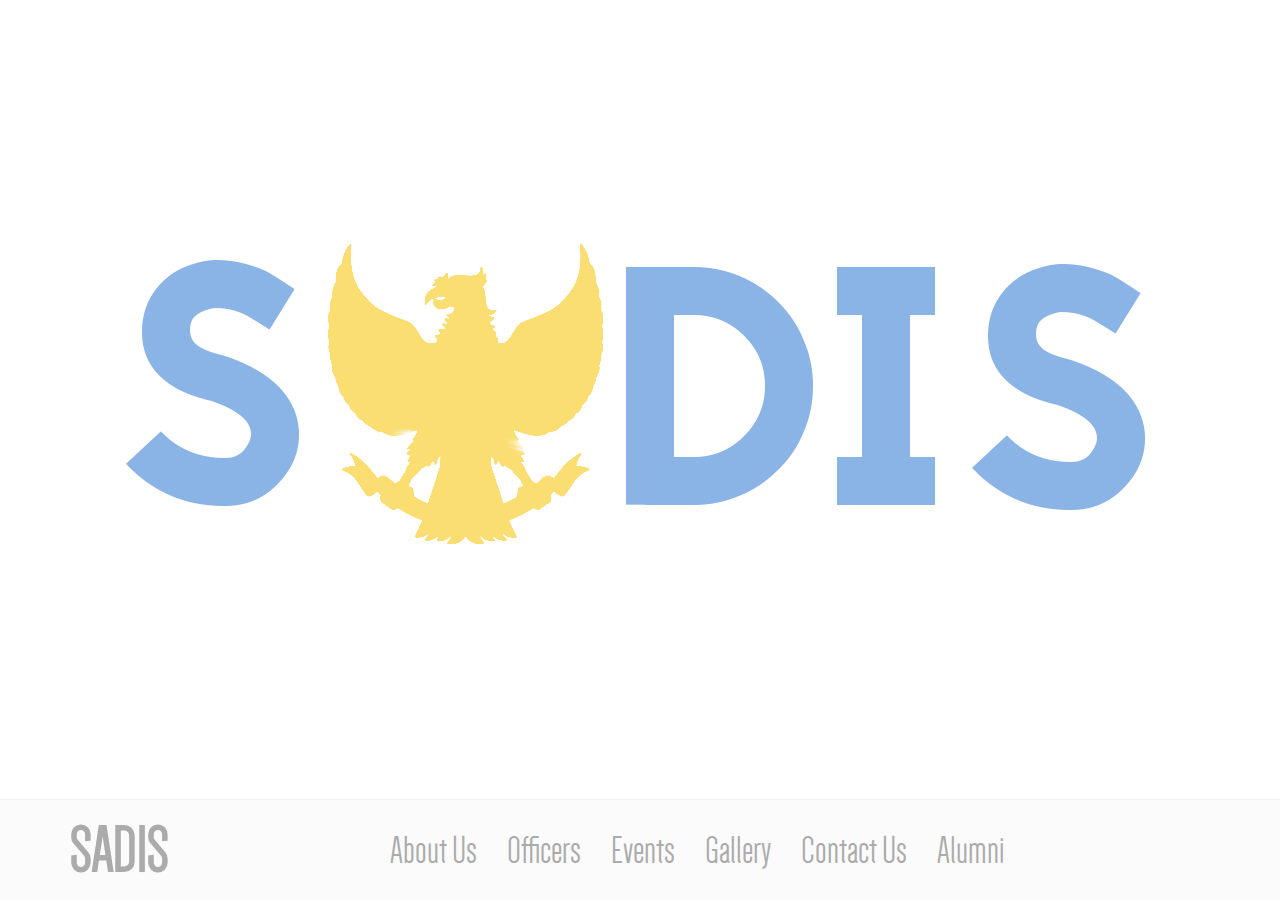
<file: index.html>
<!DOCTYPE html>

<html>

<head>
    <meta charset="utf-8">
    <meta name="description" content="San Diego Indonesian Student Association">
    <meta name="author" content="Louis Lesmana">
    <meta name="viewport" content="width=device-width, initial-scale=1">


    <title>SADIS - San Diego Indonesian Student Association</title>

    <link rel="stylesheet" href="css/bootstrap.min.css">
    <link rel="stylesheet" href="css/styles.css">

    <script src="https://ajax.googleapis.com/ajax/libs/jquery/1.11.1/jquery.min.js"></script>
    <script src="js/bootstrap.min.js"></script>


    <!-- Custom styles for Carousel -->
    <!--    <link rel="stylesheet" href="css/demo.css" type="text/css" media="screen" /> -->
    <link rel="stylesheet" href="css/flexslider.css" type="text/css" media="screen" />


    <!-- Modernizr for Carousel -->
    <script src="js/modernizr.js"></script>



</head>

<body class="fadein">

<div class='container' id="maincontent">

    <img id='sadis' class='img-responsive' src='img/sadis.png' alt='sadis' />
    <!-- Carousel begins
    <div class="slider_images" role="main">
        <section class="slider">
            <div class="flexslider">
                <ul class="slides">
                    <li>
                        <img  class="fullscreen-image" src="img/sadis.png" alt=""/>
                    </li>
                    <li>
                        <img class="fullscreen-image"  src="img/bckg.jpg" alt=""/>
                    </li>
                    <li>
                        <img class="fullscreen-image"  src="img/sadis.png" alt="">
                    </li>
                </ul>
            </div>
        </section>
    </div>

    <script defer src="js/jquery.flexslider.js"></script>

    <script type="text/javascript">
        $(function(){
            SyntaxHighlighter.all();
        });
        $(window).load(function(){
            $('.flexslider').flexslider({
                animation: "slide",
                start: function(slider){
                    $('body').removeClass('loading');
                }
            });
        });
    </script>

    <script src="js/jquery.easing.js"></script>
    <script src="js/jquery.mousewheel.js"></script>
    <script defer src="js/demo.js"></script>  -->

</div>

<footer>

    <!-- Fixed navbar -->
    <div class="navbar navbar-default navbar-fixed-bottom" role="navigation">
        <div class="container">
            <div class="navbar-header">
                <button type="button" class="navbar-toggle collapsed" data-toggle="collapse" data-target=".navbar-collapse">
                    <span class="sr-only">Toggle navigation</span>
                    <span class="icon-bar"></span>
                    <span class="icon-bar"></span>
                    <span class="icon-bar"></span>
                </button>
                <a class="navbar-brand" href="index.html" id='home'>SADIS</a>
            </div>
            <div class="navbar-collapse collapse">
                <ul class="nav navbar-nav ">
                    <li><a href="about.html" id='about'>About Us</a></li>
                    <li><a href="officer.html" id='officer'>Officers</a></li>
                    <li><a href="events.html" id='events'>Events</a></li>
                    <li><a href="gallery.html" id='gallery'>Gallery</a></li>
                    <li><a href="contact.html" id='contact'>Contact Us</a></li>
                    <li><a href="alumni.html" id='alummni'>Alumni</a></li>
                </ul>
                <!--
                <ul class="nav navbar-nav navbar-right">
                  <li><a href="../navbar/">Default</a></li>
                  <li><a href="../navbar-static-top/">Static top</a></li>
                  <li class="active"><a href="./">Fixed top</a></li>
                </ul>
              </div>
              -->
            </div>
        </div>
    </div>
   
</footer>

<script type="text/javascript">$(".fadein").hide(0).delay(100).fadeIn(1000);</script>


</body>





</html>
</file>
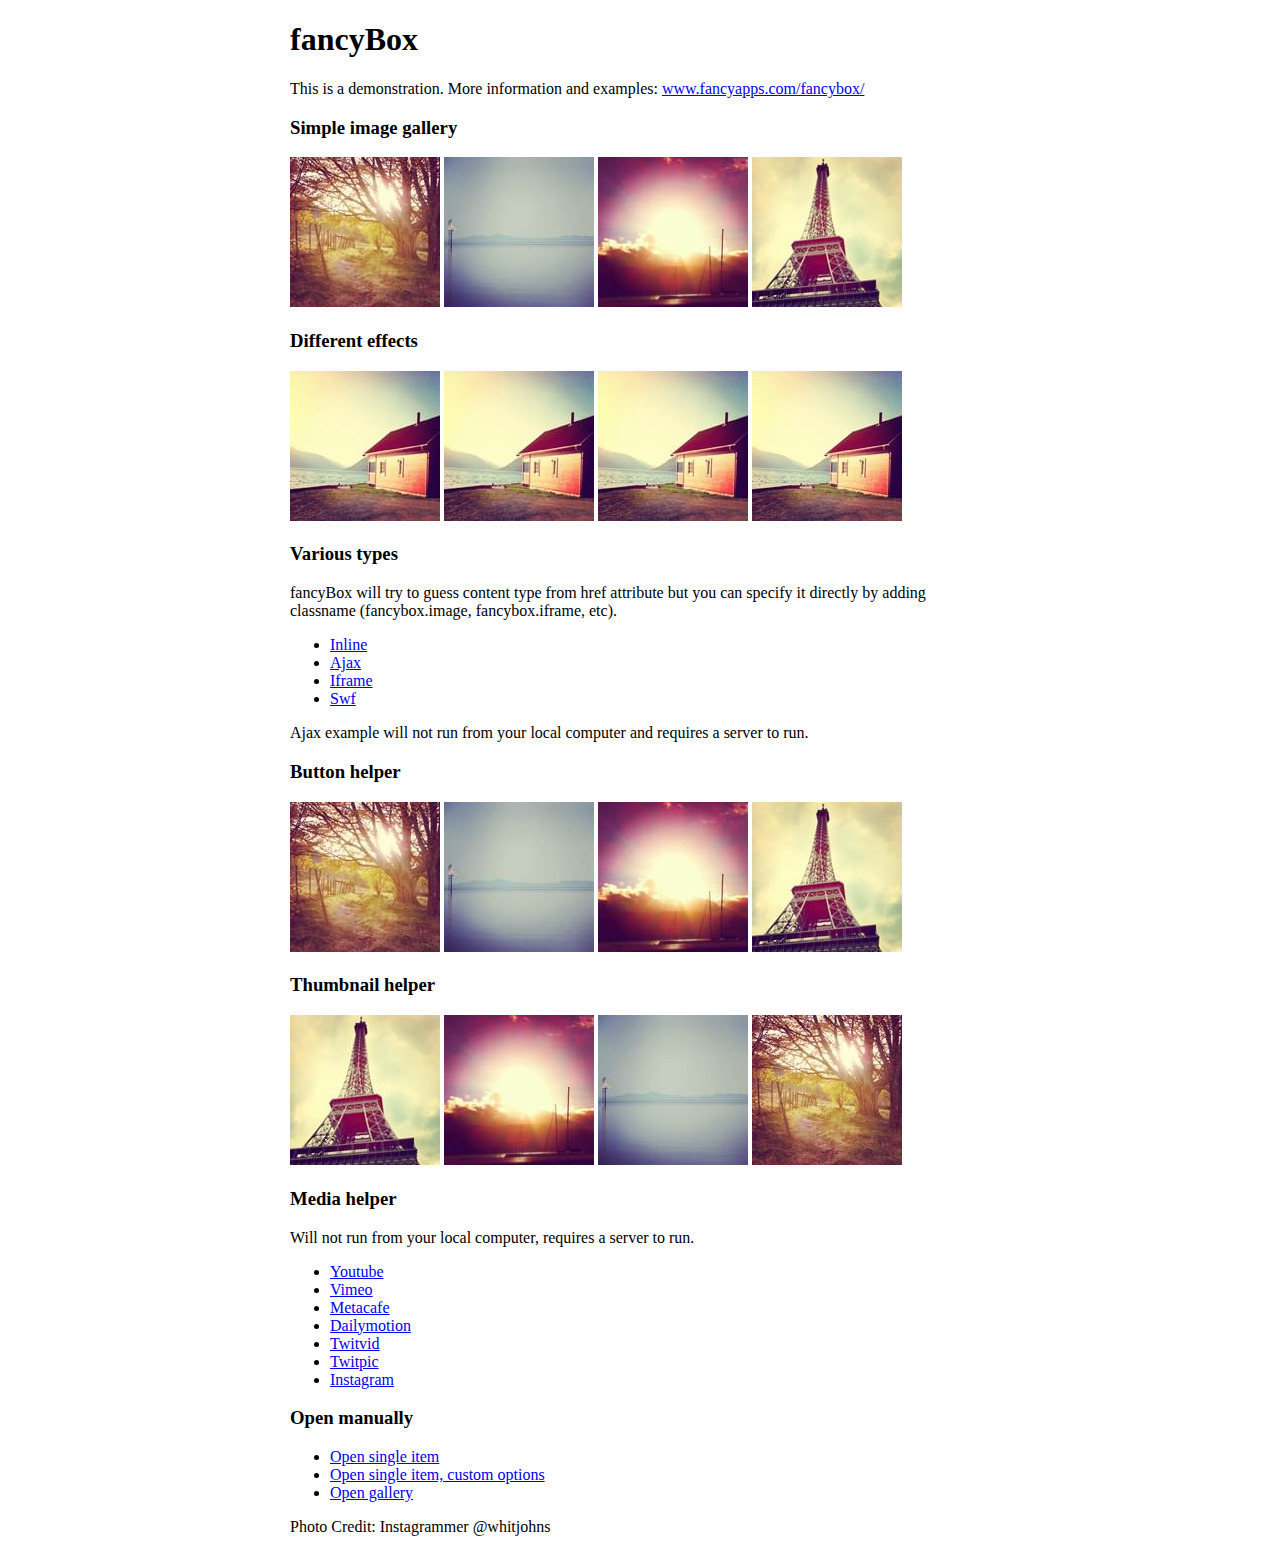
<file: fancybox/demo/index.html>
<!DOCTYPE html>
<html>
<head>
	<title>fancyBox - Fancy jQuery Lightbox Alternative | Demonstration</title>
	<meta http-equiv="Content-Type" content="text/html; charset=UTF-8" />

	<!-- Add jQuery library -->
	<script type="text/javascript" src="../lib/jquery-1.10.1.min.js"></script>

	<!-- Add mousewheel plugin (this is optional) -->
	<script type="text/javascript" src="../lib/jquery.mousewheel-3.0.6.pack.js"></script>

	<!-- Add fancyBox main JS and CSS files -->
	<script type="text/javascript" src="../source/jquery.fancybox.js?v=2.1.5"></script>
	<link rel="stylesheet" type="text/css" href="../source/jquery.fancybox.css?v=2.1.5" media="screen" />

	<!-- Add Button helper (this is optional) -->
	<link rel="stylesheet" type="text/css" href="../source/helpers/jquery.fancybox-buttons.css?v=1.0.5" />
	<script type="text/javascript" src="../source/helpers/jquery.fancybox-buttons.js?v=1.0.5"></script>

	<!-- Add Thumbnail helper (this is optional) -->
	<link rel="stylesheet" type="text/css" href="../source/helpers/jquery.fancybox-thumbs.css?v=1.0.7" />
	<script type="text/javascript" src="../source/helpers/jquery.fancybox-thumbs.js?v=1.0.7"></script>

	<!-- Add Media helper (this is optional) -->
	<script type="text/javascript" src="../source/helpers/jquery.fancybox-media.js?v=1.0.6"></script>

	<script type="text/javascript">
		$(document).ready(function() {
			/*
			 *  Simple image gallery. Uses default settings
			 */

			$('.fancybox').fancybox();

			/*
			 *  Different effects
			 */

			// Change title type, overlay closing speed
			$(".fancybox-effects-a").fancybox({
				helpers: {
					title : {
						type : 'outside'
					},
					overlay : {
						speedOut : 0
					}
				}
			});

			// Disable opening and closing animations, change title type
			$(".fancybox-effects-b").fancybox({
				openEffect  : 'none',
				closeEffect	: 'none',

				helpers : {
					title : {
						type : 'over'
					}
				}
			});

			// Set custom style, close if clicked, change title type and overlay color
			$(".fancybox-effects-c").fancybox({
				wrapCSS    : 'fancybox-custom',
				closeClick : true,

				openEffect : 'none',

				helpers : {
					title : {
						type : 'inside'
					},
					overlay : {
						css : {
							'background' : 'rgba(238,238,238,0.85)'
						}
					}
				}
			});

			// Remove padding, set opening and closing animations, close if clicked and disable overlay
			$(".fancybox-effects-d").fancybox({
				padding: 0,

				openEffect : 'elastic',
				openSpeed  : 150,

				closeEffect : 'elastic',
				closeSpeed  : 150,

				closeClick : true,

				helpers : {
					overlay : null
				}
			});

			/*
			 *  Button helper. Disable animations, hide close button, change title type and content
			 */

			$('.fancybox-buttons').fancybox({
				openEffect  : 'none',
				closeEffect : 'none',

				prevEffect : 'none',
				nextEffect : 'none',

				closeBtn  : false,

				helpers : {
					title : {
						type : 'inside'
					},
					buttons	: {}
				},

				afterLoad : function() {
					this.title = 'Image ' + (this.index + 1) + ' of ' + this.group.length + (this.title ? ' - ' + this.title : '');
				}
			});


			/*
			 *  Thumbnail helper. Disable animations, hide close button, arrows and slide to next gallery item if clicked
			 */

			$('.fancybox-thumbs').fancybox({
				prevEffect : 'none',
				nextEffect : 'none',

				closeBtn  : false,
				arrows    : false,
				nextClick : true,

				helpers : {
					thumbs : {
						width  : 50,
						height : 50
					}
				}
			});

			/*
			 *  Media helper. Group items, disable animations, hide arrows, enable media and button helpers.
			*/
			$('.fancybox-media')
				.attr('rel', 'media-gallery')
				.fancybox({
					openEffect : 'none',
					closeEffect : 'none',
					prevEffect : 'none',
					nextEffect : 'none',

					arrows : false,
					helpers : {
						media : {},
						buttons : {}
					}
				});

			/*
			 *  Open manually
			 */

			$("#fancybox-manual-a").click(function() {
				$.fancybox.open('1_b.jpg');
			});

			$("#fancybox-manual-b").click(function() {
				$.fancybox.open({
					href : 'iframe.html',
					type : 'iframe',
					padding : 5
				});
			});

			$("#fancybox-manual-c").click(function() {
				$.fancybox.open([
					{
						href : '1_b.jpg',
						title : 'My title'
					}, {
						href : '2_b.jpg',
						title : '2nd title'
					}, {
						href : '3_b.jpg'
					}
				], {
					helpers : {
						thumbs : {
							width: 75,
							height: 50
						}
					}
				});
			});


		});
	</script>
	<style type="text/css">
		.fancybox-custom .fancybox-skin {
			box-shadow: 0 0 50px #222;
		}

		body {
			max-width: 700px;
			margin: 0 auto;
		}
	</style>
</head>
<body>
	<h1>fancyBox</h1>

	<p>This is a demonstration. More information and examples: <a href="http://fancyapps.com/fancybox/">www.fancyapps.com/fancybox/</a></p>

	<h3>Simple image gallery</h3>
	<p>
		<a class="fancybox" href="1_b.jpg" data-fancybox-group="gallery" title="Lorem ipsum dolor sit amet"><img src="1_s.jpg" alt="" /></a>

		<a class="fancybox" href="2_b.jpg" data-fancybox-group="gallery" title="Etiam quis mi eu elit temp"><img src="2_s.jpg" alt="" /></a>

		<a class="fancybox" href="3_b.jpg" data-fancybox-group="gallery" title="Cras neque mi, semper leon"><img src="3_s.jpg" alt="" /></a>

		<a class="fancybox" href="4_b.jpg" data-fancybox-group="gallery" title="Sed vel sapien vel sem uno"><img src="4_s.jpg" alt="" /></a>
	</p>

	<h3>Different effects</h3>
	<p>
		<a class="fancybox-effects-a" href="5_b.jpg" title="Lorem ipsum dolor sit amet, consectetur adipiscing elit"><img src="5_s.jpg" alt="" /></a>

		<a class="fancybox-effects-b" href="5_b.jpg" title="Lorem ipsum dolor sit amet, consectetur adipiscing elit"><img src="5_s.jpg" alt="" /></a>

		<a class="fancybox-effects-c" href="5_b.jpg" title="Lorem ipsum dolor sit amet, consectetur adipiscing elit"><img src="5_s.jpg" alt="" /></a>

		<a class="fancybox-effects-d" href="5_b.jpg" title="Lorem ipsum dolor sit amet, consectetur adipiscing elit"><img src="5_s.jpg" alt="" /></a>
	</p>

	<h3>Various types</h3>
	<p>
		fancyBox will try to guess content type from href attribute but you can specify it directly by adding classname (fancybox.image, fancybox.iframe, etc).
	</p>
	<ul>
		<li><a class="fancybox" href="#inline1" title="Lorem ipsum dolor sit amet">Inline</a></li>
		<li><a class="fancybox fancybox.ajax" href="ajax.txt">Ajax</a></li>
		<li><a class="fancybox fancybox.iframe" href="iframe.html">Iframe</a></li>
		<li><a class="fancybox" href="http://www.adobe.com/jp/events/cs3_web_edition_tour/swfs/perform.swf">Swf</a></li>
	</ul>

	<div id="inline1" style="width:400px;display: none;">
		<h3>Etiam quis mi eu elit</h3>
		<p>
			Lorem ipsum dolor sit amet, consectetur adipiscing elit. Etiam quis mi eu elit tempor facilisis id et neque. Nulla sit amet sem sapien. Vestibulum imperdiet porta ante ac ornare. Nulla et lorem eu nibh adipiscing ultricies nec at lacus. Cras laoreet ultricies sem, at blandit mi eleifend aliquam. Nunc enim ipsum, vehicula non pretium varius, cursus ac tortor. Vivamus fringilla congue laoreet. Quisque ultrices sodales orci, quis rhoncus justo auctor in. Phasellus dui eros, bibendum eu feugiat ornare, faucibus eu mi. Nunc aliquet tempus sem, id aliquam diam varius ac. Maecenas nisl nunc, molestie vitae eleifend vel, iaculis sed magna. Aenean tempus lacus vitae orci posuere porttitor eget non felis. Donec lectus elit, aliquam nec eleifend sit amet, vestibulum sed nunc.
		</p>
	</div>

	<p>
		Ajax example will not run from your local computer and requires a server to run.
	</p>

	<h3>Button helper</h3>
	<p>
		<a class="fancybox-buttons" data-fancybox-group="button" href="1_b.jpg"><img src="1_s.jpg" alt="" /></a>

		<a class="fancybox-buttons" data-fancybox-group="button" href="2_b.jpg"><img src="2_s.jpg" alt="" /></a>

		<a class="fancybox-buttons" data-fancybox-group="button" href="3_b.jpg"><img src="3_s.jpg" alt="" /></a>

		<a class="fancybox-buttons" data-fancybox-group="button" href="4_b.jpg"><img src="4_s.jpg" alt="" /></a>
	</p>

	<h3>Thumbnail helper</h3>
	<p>
		<a class="fancybox-thumbs" data-fancybox-group="thumb" href="4_b.jpg"><img src="4_s.jpg" alt="" /></a>

		<a class="fancybox-thumbs" data-fancybox-group="thumb" href="3_b.jpg"><img src="3_s.jpg" alt="" /></a>

		<a class="fancybox-thumbs" data-fancybox-group="thumb" href="2_b.jpg"><img src="2_s.jpg" alt="" /></a>

		<a class="fancybox-thumbs" data-fancybox-group="thumb" href="1_b.jpg"><img src="1_s.jpg" alt="" /></a>
	</p>

	<h3>Media helper</h3>
	<p>
		Will not run from your local computer, requires a server to run.
	</p>

	<ul>
		<li><a class="fancybox-media" href="http://www.youtube.com/watch?v=opj24KnzrWo">Youtube</a></li>
		<li><a class="fancybox-media" href="http://vimeo.com/47480346">Vimeo</a></li>
		<li><a class="fancybox-media" href="http://www.metacafe.com/watch/7635964/">Metacafe</a></li>
		<li><a class="fancybox-media" href="http://www.dailymotion.com/video/xoeylt_electric-guest-this-head-i-hold_music">Dailymotion</a></li>
		<li><a class="fancybox-media" href="http://twitvid.com/QY7MD">Twitvid</a></li>
		<li><a class="fancybox-media" href="http://twitpic.com/7p93st">Twitpic</a></li>
		<li><a class="fancybox-media" href="http://instagr.am/p/IejkuUGxQn">Instagram</a></li>
	</ul>

	<h3>Open manually</h3>
	<ul>
		<li><a id="fancybox-manual-a" href="javascript:;">Open single item</a></li>
		<li><a id="fancybox-manual-b" href="javascript:;">Open single item, custom options</a></li>
		<li><a id="fancybox-manual-c" href="javascript:;">Open gallery</a></li>
	</ul>

	<p>
		Photo Credit: Instagrammer @whitjohns
	</p>
</body>
</html>
</file>
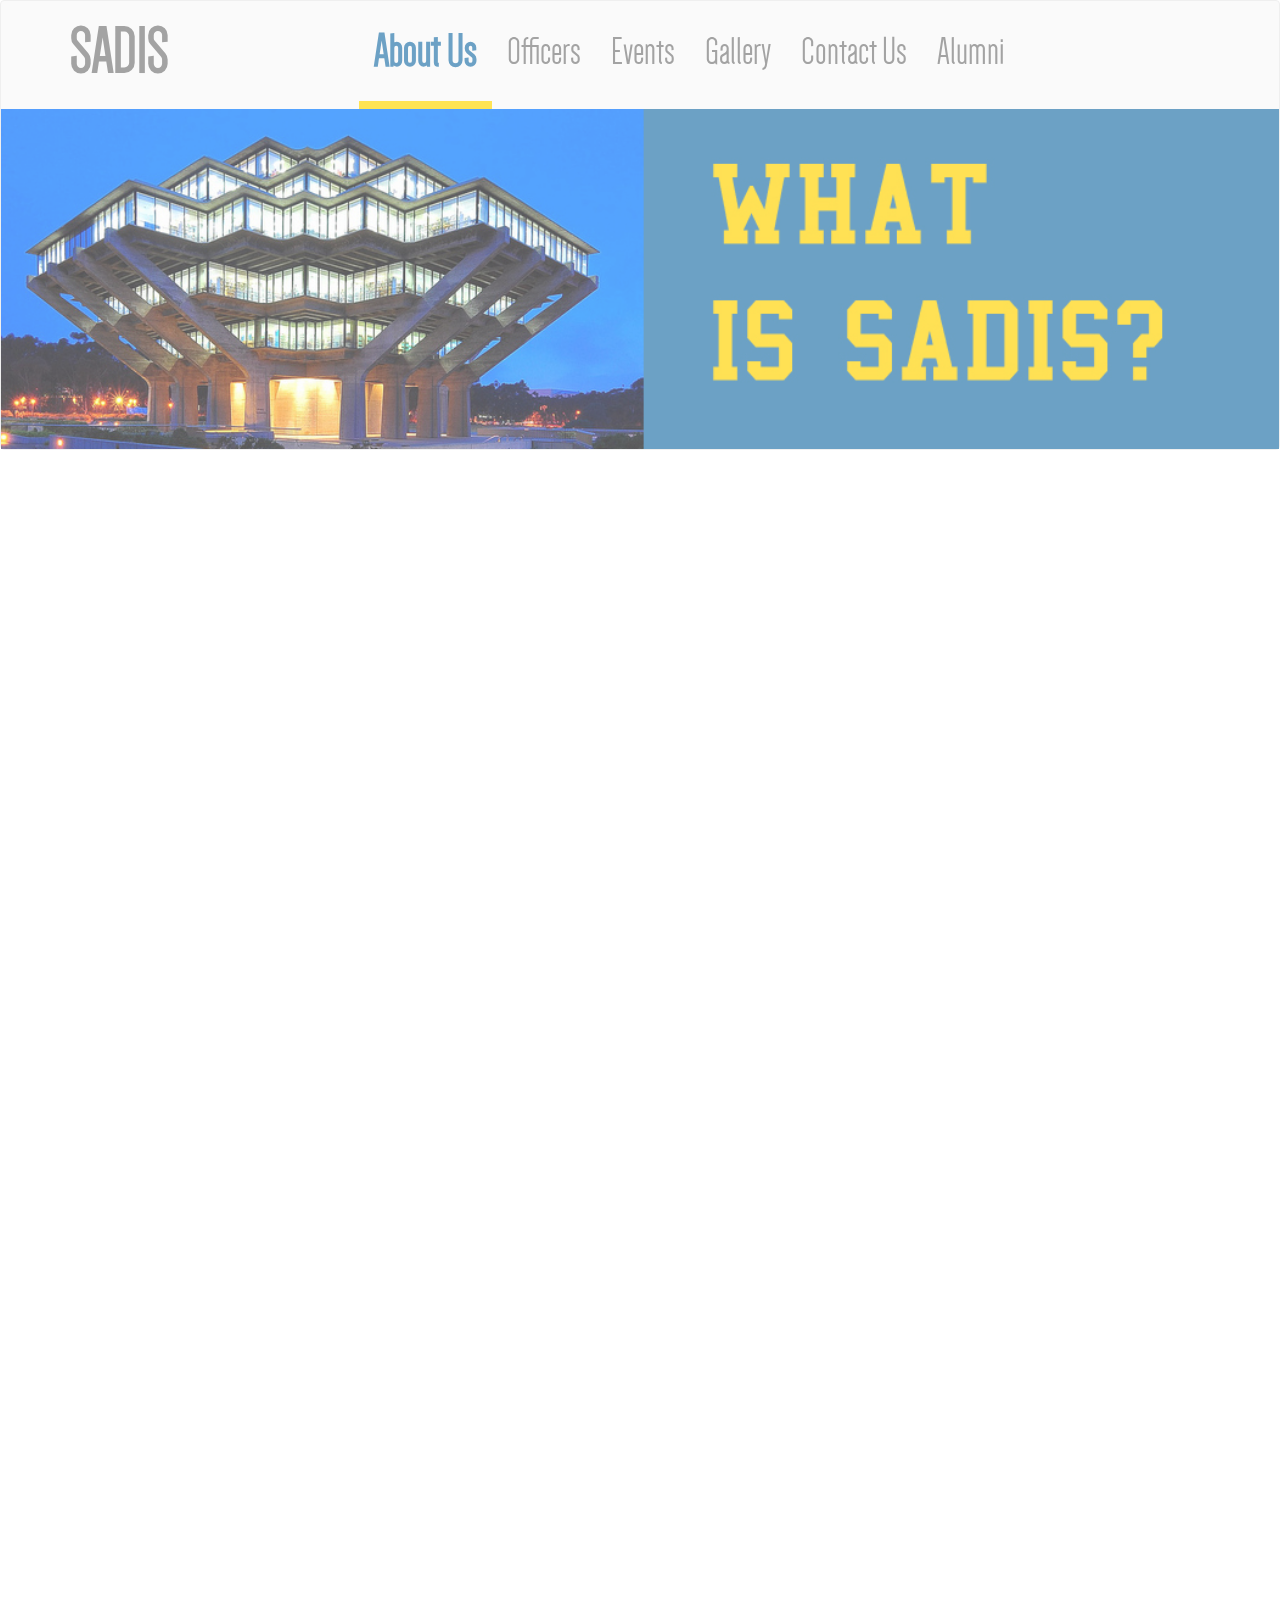
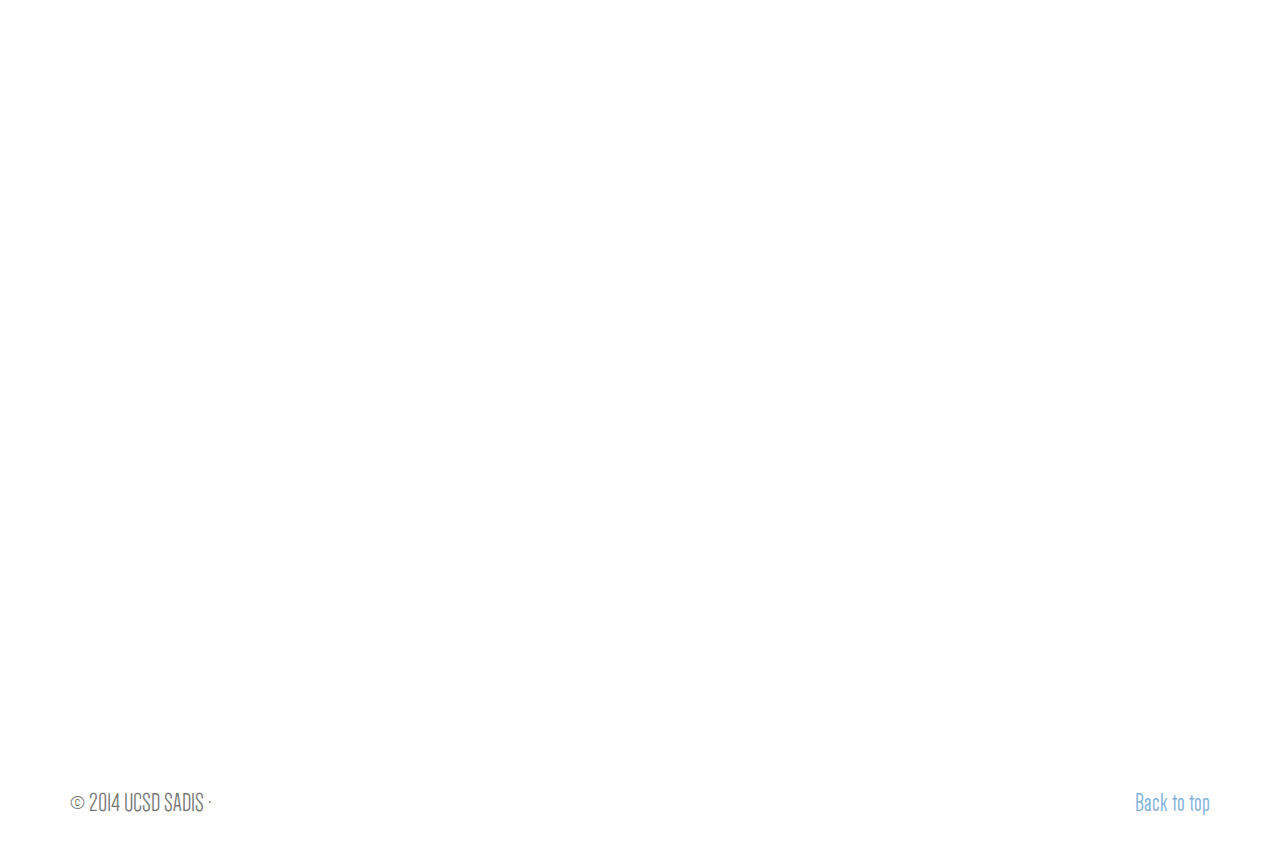
<file: about.html>
<!DOCTYPE html>

<html>

<head>
    <meta charset="utf-8">
    <meta name="description" content="San Diego Indonesian Student Association">
    <meta name="author" content="Louis Lesmana">
    <meta name="viewport" content="width=device-width, initial-scale=1">


    <title>About Us</title>

    <link rel="stylesheet" href="css/bootstrap.min.css">
    <link rel="stylesheet" href="css/styles.css">

    <script src="https://ajax.googleapis.com/ajax/libs/jquery/1.11.1/jquery.min.js"></script>
    <script src="js/bootstrap.min.js"></script>
    <script src= "js/scrollfade.js"></script>


</head>

<body class="fadein">
<!-- Fixed navbar -->
<div class="navbar navbar-default navbar-fixed" role="navigation">
    <div class="container">
        <div class="navbar-header">
            <button type="button" class="navbar-toggle collapsed" data-toggle="collapse" data-target=".navbar-collapse">
                <span class="sr-only">Toggle navigation</span>
                <span class="icon-bar"></span>
                <span class="icon-bar"></span>
                <span class="icon-bar"></span>
            </button>
            <a class="navbar-brand" href="index.html" id='home'>SADIS</a>
        </div>
        <div class="navbar-collapse collapse">
            <ul class="nav navbar-nav">
                <li><a class="activeLink" href="about.html" id='about'>About Us</a></li>
                <li><a href="officer.html" id='officer'>Officers</a></li>
                <li><a href="events.html" id='events'>Events</a></li>
                <li><a href="gallery.html" id='gallery'>Gallery</a></li>
                <li><a href="contact.html" id='contact'>Contact Us</a></li>
                <li><a href="alumni.html" id='alummni'>Alumni</a></li>
            </ul>
            <!--
            <ul class="nav navbar-nav navbar-right">
              <li><a href="../navbar/">Default</a></li>
              <li><a href="../navbar-static-top/">Static top</a></li>
              <li class="active"><a href="./">Fixed top</a></li>
            </ul>
          </div>
          -->
        </div>
    </div>
    <figure id="mainimage">
        <img class='img-responsive' src='img/about.jpg'  alt=''>
    </figure>
</div>


<div class='container' id="maincontent" style="margin-top: 25px;">

    <div class="hideme">
        <div class="enlarge"><img class="img-responsive"  style='' src='img/welcoming.png' alt='' /></div>
    
    </div>

    <div class="hideme">
        <div class="enlarge"><img class="img-responsive" style=''src='img/welcoming2.png' alt='' /></div>
    </div>

    <div class="hideme">
        <div class="enlarge"><img class="img-responsive" style='' src='img/prom.png' alt='' /></div>
    </div>

</div>

<figure id="bottomimg" style="">
    <img style='' class='img-responsive hideme' src='img/group1.jpg'  alt=''>
</figure>

<footer>
    <div class="container">
        <p class="pull-right"><a href="#">Back to top</a></p>
        <p>&copy; 2014 UCSD SADIS &middot; </p>
    </div>
</footer>

<script type="text/javascript">
    $(".fadein").hide(0).delay(100).fadeIn(1000);
</script>

</body>

</html>
</file>
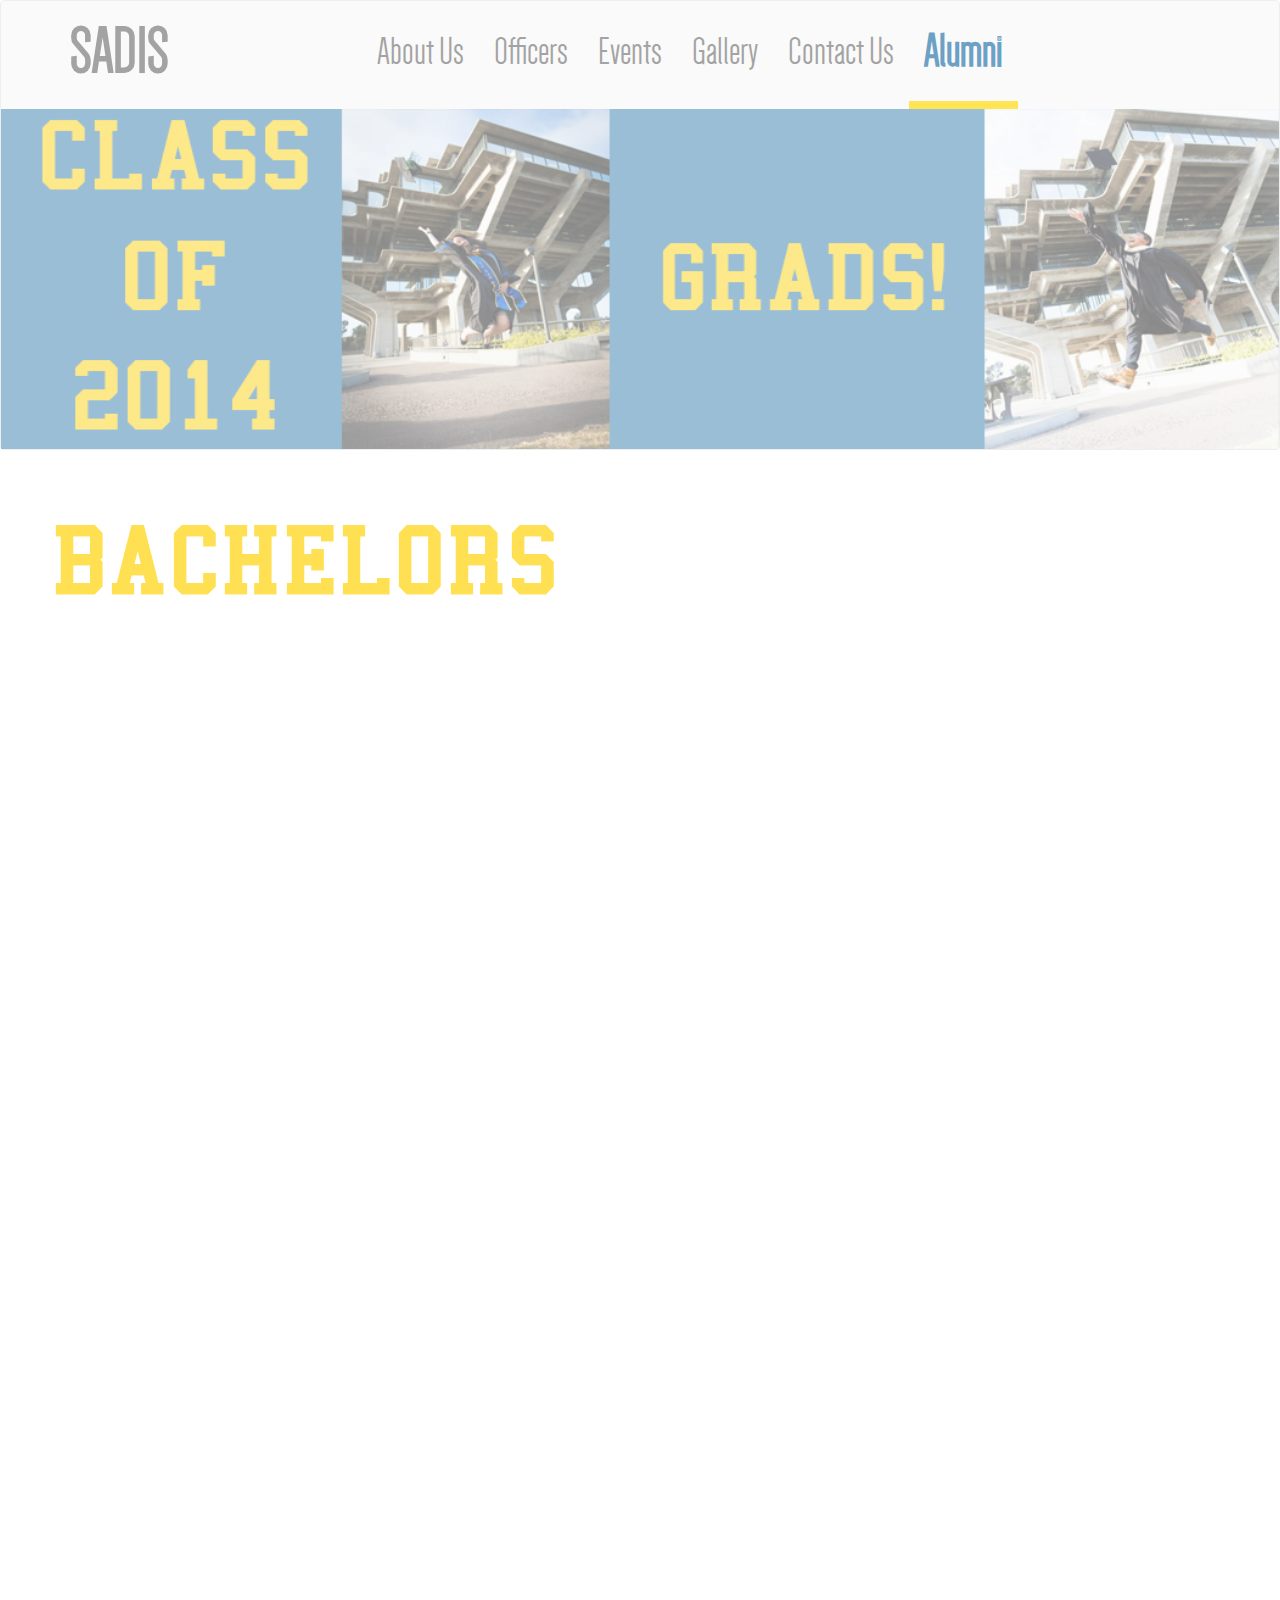
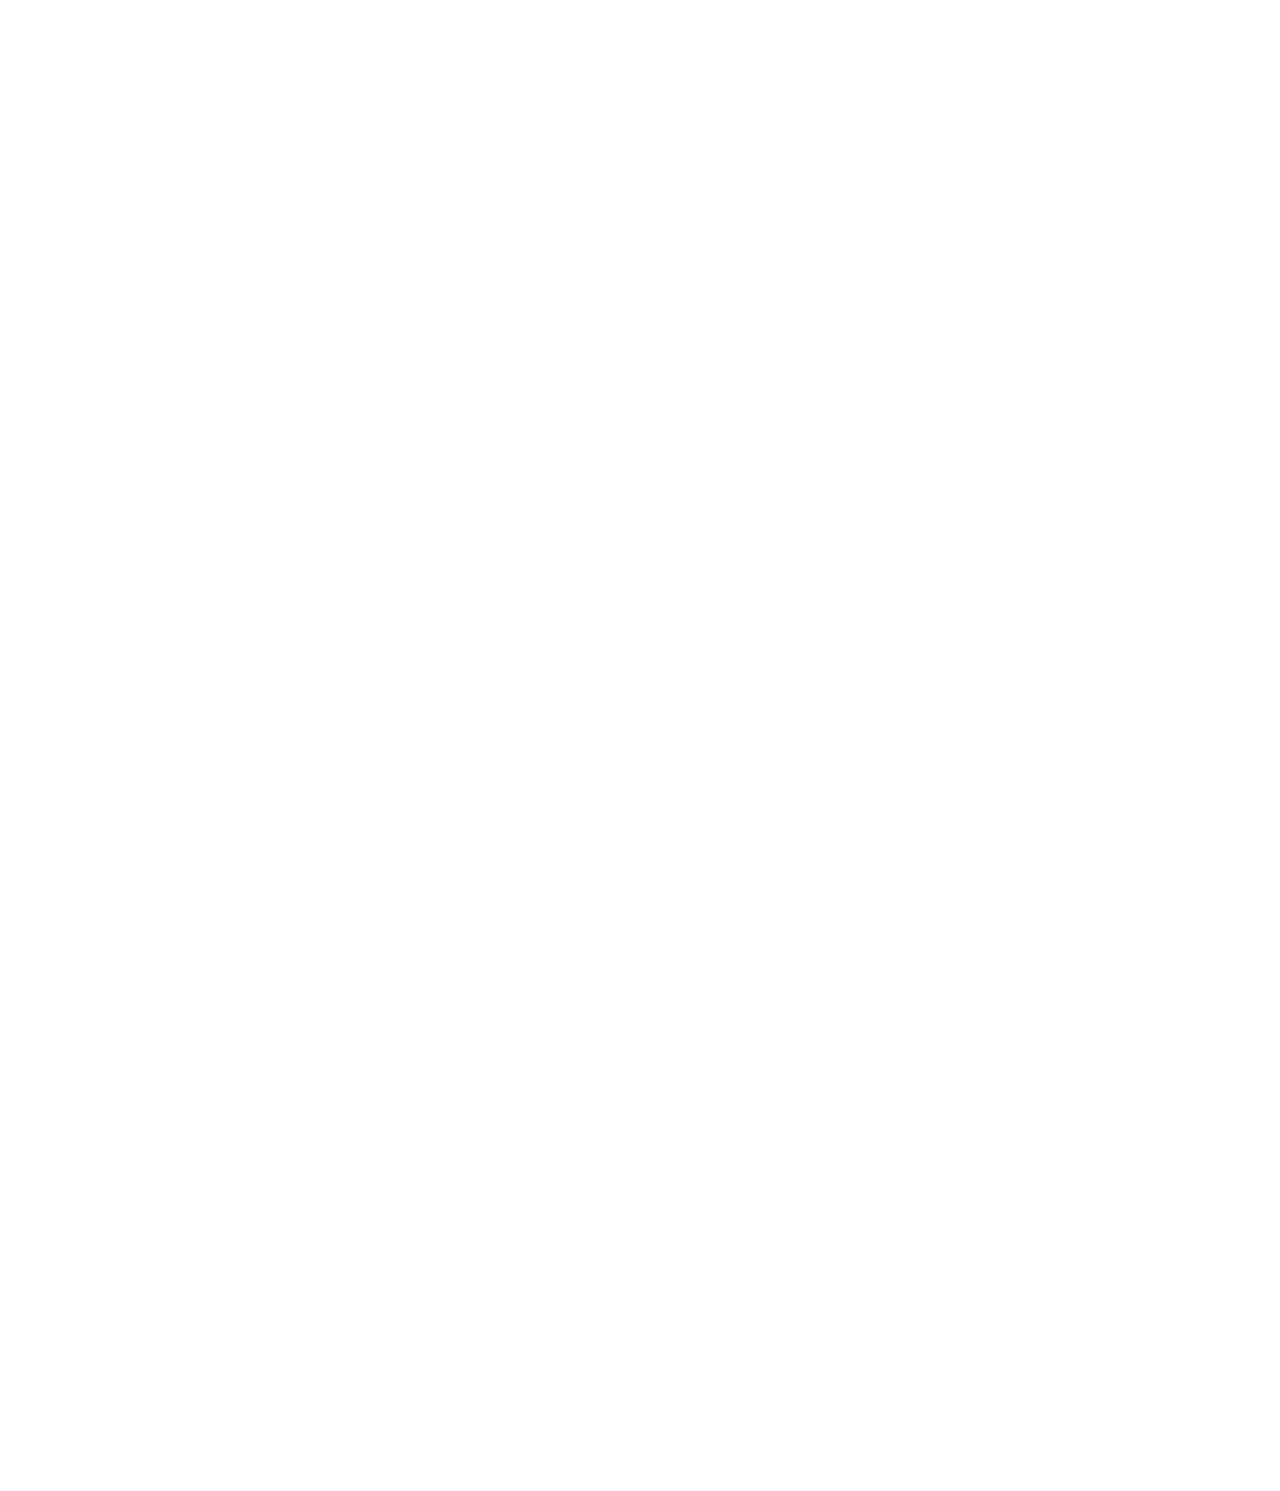
<file: alumni.html>
<!DOCTYPE html>

<html>

<head>
    <meta charset="utf-8">
    <meta name="description" content="San Diego Indonesian Student Association">
    <meta name="author" content="Louis Lesmana">
    <meta name="viewport" content="width=device-width, initial-scale=1">


    <title>Alumni</title>

    <link rel="stylesheet" href="css/bootstrap.min.css">
    <link rel="stylesheet" href="css/styles.css">

    <script src="https://ajax.googleapis.com/ajax/libs/jquery/1.11.1/jquery.min.js"></script>
    <script src="js/bootstrap.min.js"></script>
    <script src= "js/scrollfade.js"></script>



</head>

<body>
<!-- Fixed navbar -->
<div class="navbar navbar-default navbar-fixed fadein" role="navigation">
    <div class="container">
        <div class="navbar-header">
            <button type="button" class="navbar-toggle collapsed" data-toggle="collapse" data-target=".navbar-collapse">
                <span class="sr-only">Toggle navigation</span>
                <span class="icon-bar"></span>
                <span class="icon-bar"></span>
                <span class="icon-bar"></span>
            </button>
            <a class="navbar-brand" href="index.html" id='home'>SADIS</a>
        </div>
        <div class="navbar-collapse collapse">
            <ul class="nav navbar-nav ">
                <li><a href="about.html" id='about'>About Us</a></li>
                <li><a href="officer.html" id='officer'>Officers</a></li>
                <li><a href="events.html" id='events'>Events</a></li>
                <li><a href="gallery.html" id='gallery'>Gallery</a></li>
                <li><a href="contact.html" id='contact'>Contact Us</a></li>
                <li><a class="activeLink" href="alumni.html" id='alummni'>Alumni</a></li>
            </ul>
            <!--
            <ul class="nav navbar-nav navbar-right">
              <li><a href="../navbar/">Default</a></li>
              <li><a href="../navbar-static-top/">Static top</a></li>
              <li class="active"><a href="./">Fixed top</a></li>
            </ul>
          </div>
          -->
        </div>
    </div>
    <figure id="mainimage" class="fadein">
        <img class='img-responsive' src='img/classOf2014/grad2014.jpg'  alt=''>
    </figure>
</div>

<div class='container' id="maincontent" style="margin-top: 25px;">


    <figure class="row fadein" style="margin-bottom: 50px; margin-top: 50px;">
         <img class='img-responsive pull-left' src='img/bachelor.png'  alt=''>
    </figure>

    <div class="row hideme">
        <div class="col-md-3">
            <img class="img-responsive enlarge"  src='img/classOf2014/adrienne.png' alt='' />
            <p class="text-center">Adrienne Hasan<br/>Major: Economics</p>
        </div>
        <div class="col-md-3">
            <img class="img-responsive enlarge" src='img/classOf2014/corinne.png' alt='' />
            <p class="text-center">Corinne Arifin<br/>Major: Management Science</p>
        </div>
        <div class="col-md-3">
            <img class="img-responsive enlarge"  src='img/classOf2014/enrico.png' alt='' />
            <p class="text-center">Enrico Tanuwidjaja<br/>Major: Computer Science</p>
        </div>
        <div class="col-md-3">
            <img class="img-responsive enlarge" src='img/classOf2014/edwin.png' alt='' />
            <p class="text-center">Edwin Soetanto<br/>Major: Economics</p>
        </div>
    </div>

    <div class="row hideme">
        <div class="col-md-3">
            <img class="img-responsive enlarge"  src='img/classOf2014/grace.png' alt='' />
            <p class="text-center">Grace Tjandra<br/>Major: International Relations</p>
        </div>
        <div class="col-md-3">
            <img class="img-responsive enlarge" src='img/classOf2014/jeffry.png' alt='' />
            <p class="text-center">Jeffry Wijaya<br/>Major: Economics</p>
        </div>
        <div class="col-md-3">
            <img class="img-responsive enlarge"  src='img/classOf2014/koswara.png' alt='' />
            <p class="text-center">Kevin Koswara<br/>Major: Electrical Engineering</p>
        </div>
        <div class="col-md-3">
            <img class="img-responsive enlarge" src='img/classOf2014/icha.png' alt='' />
            <p class="text-center">Patricia Dewi<br/>Major: Chemistry</p>
        </div>
    </div>


    <div class="row hideme">
        <div class="col-md-3">
            <img class="img-responsive enlarge"  src='img/classOf2014/ratna.png' alt='' />
            <p class="text-center">Ratnaganadi Paramita<br/>Major: Cognitive Science</p>
        </div>
        <div class="col-md-3">
            <img class="img-responsive enlarge" src='img/classOf2014/reuben.png' alt='' />
            <p class="text-center">Reuben David<br/>Major: Management Science</p>
        </div>
        <div class="col-md-3">
            <img class="img-responsive enlarge"  src='img/classOf2014/ribka.png' alt='' />
            <p class="text-center">Ribka Kartadinata<br/>Major: Chemical Engineering</p>
        </div>
        <div class="col-md-3">
            <img class="img-responsive enlarge" src='img/classOf2014/kevin.png' alt='' />
            <p class="text-center">Kevin Maxwee<br/>Major: Biochemistry</p>
        </div>
    </div>



    <figure class="row hideme" style="margin-bottom: 50px; margin-top: 50px;">
        <img class='img-responsive pull-left' src='img/masters.png'  alt=''>
    </figure>

    <figure class="row hideme">
        <div class="col-md-3">
            <img class='img-responsive enlarge' src='img/classOf2014/hafizh.png'  alt=''>
            <p class="text-center">Hafizh Adyas<br/>Major: Marine Biology</p>
        </div>
    </figure>

    <figure class="hideme">
        <img class='img-responsive' src='img/congrat_grad.jpg'  alt=''>
    </figure>


    <figure class="hideme">
        <img class='img-responsive' src='img/classOf2014/together.jpg'  alt=''>
    </figure>




</div>


<footer class="hideme">
    <div class="container">
        <p class="pull-right"><a href="#">Back to top</a></p>
        <p>&copy; 2014 UCSD SADIS &middot;</p>
    </div>
</footer>

<script type="text/javascript">$(".fadein").hide(0).delay(100).fadeIn(1000);</script>


</body>





</html>
</file>
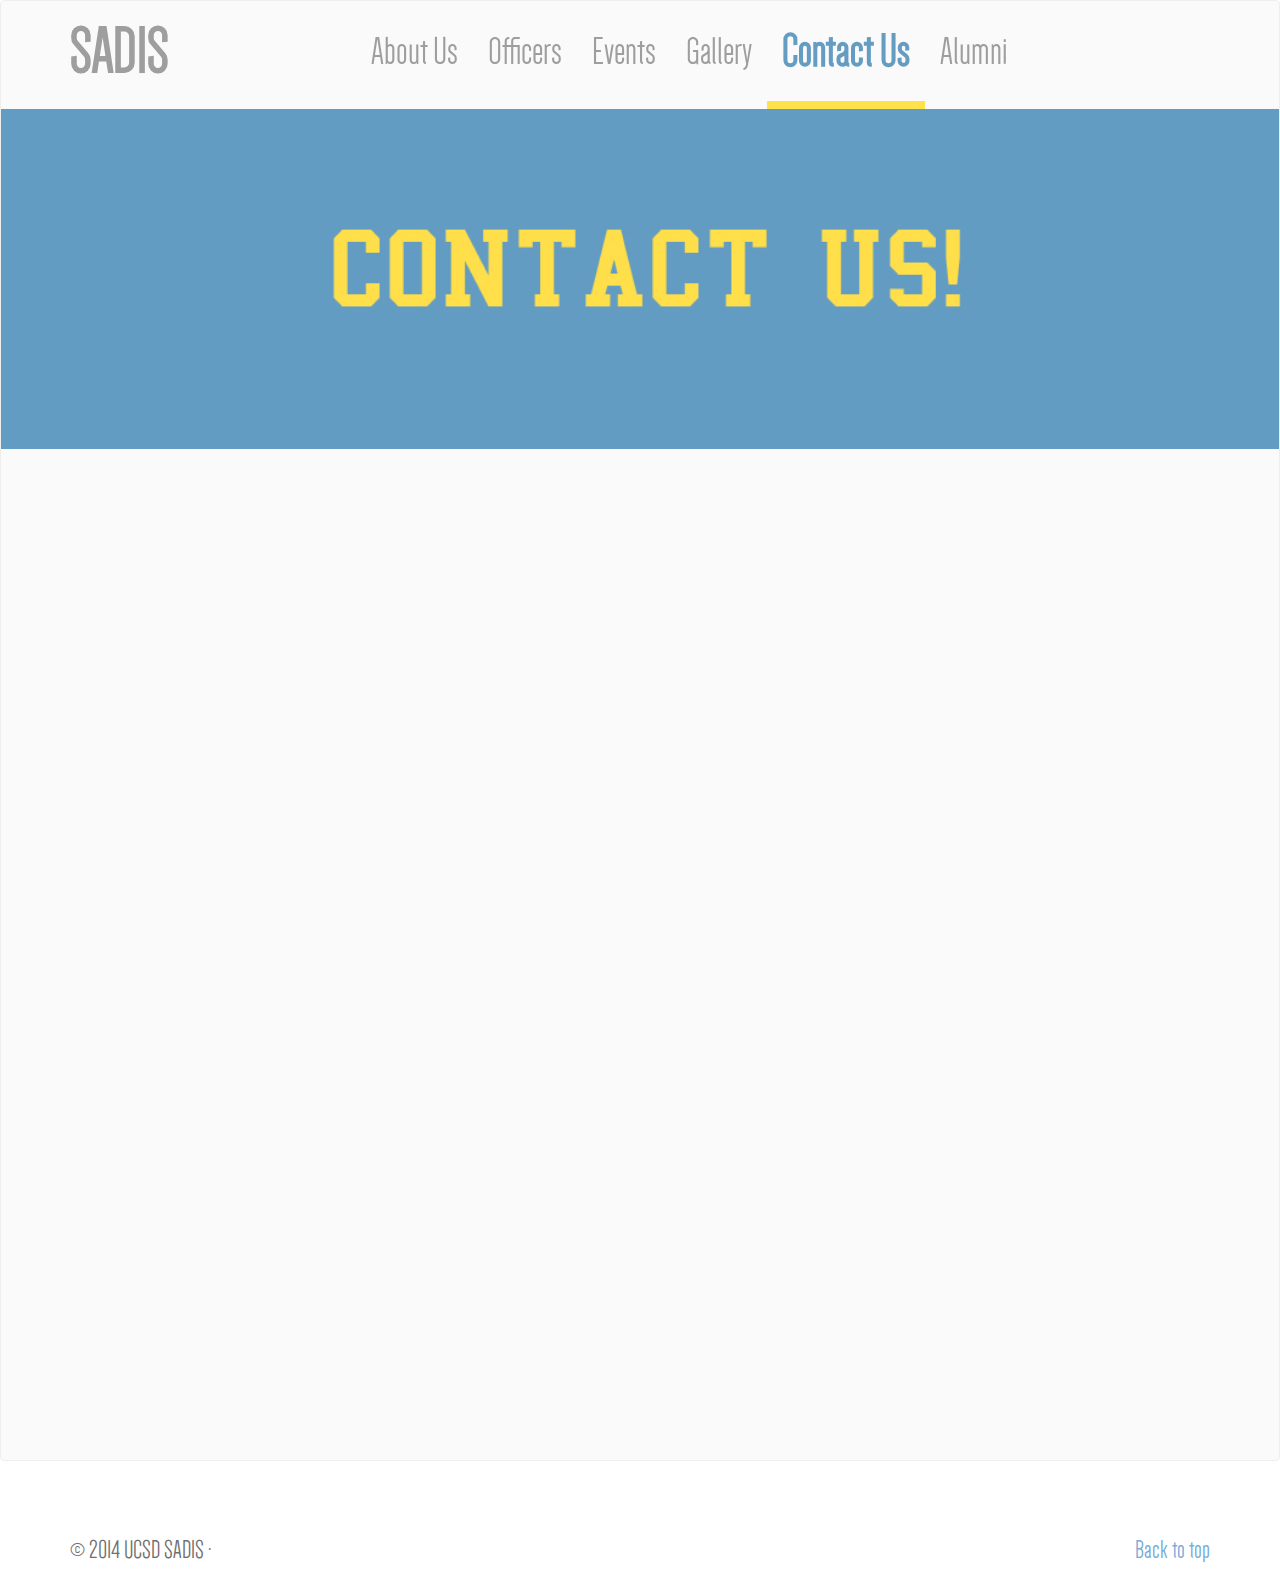
<file: contact.html>
<!DOCTYPE html>
<html>
<head>
    <meta charset="utf-8">
    <meta name="description" content="San Diego Indonesian Student Association">
    <meta name="author" content="Louis Lesmana">
    <meta name="viewport" content="width=device-width, initial-scale=1">

    <title>Contact Us</title>

    <link rel="stylesheet" href="css/bootstrap.min.css">
    <link rel="stylesheet" href="css/styles.css">

    <script src="https://ajax.googleapis.com/ajax/libs/jquery/1.11.1/jquery.min.js"></script>
    <script src="js/bootstrap.min.js"></script>


</head>
<body class="fadein">
<!-- Fixed navbar -->
<div class="navbar navbar-default navbar-fixed" role="navigation">
    <div class="container">
        <div class="navbar-header">
            <button type="button" class="navbar-toggle collapsed" data-toggle="collapse" data-target=".navbar-collapse">
                <span class="sr-only">Toggle navigation</span>
                <span class="icon-bar"></span>
                <span class="icon-bar"></span>
                <span class="icon-bar"></span>
            </button>
            <a class="navbar-brand" href="index.html" id='home'>SADIS</a>
        </div>
        <div class="navbar-collapse collapse">
            <ul class="nav navbar-nav ">
                <li><a href="about.html" id='about'>About Us</a></li>
                <li><a href="officer.html" id='officer'>Officers</a></li>
                <li><a href="events.html" id='events'>Events</a></li>
                <li><a href="gallery.html" id='gallery'>Gallery</a></li>
                <li><a class="activeLink" href="contact.html" id='contact'>Contact Us</a></li>
                <li><a href="alumni.html" id='alummni'>Alumni</a></li>
            </ul>
            <!--
            <ul class="nav navbar-nav navbar-right">
              <li><a href="../navbar/">Default</a></li>
              <li><a href="../navbar-static-top/">Static top</a></li>
              <li class="active"><a href="./">Fixed top</a></li>
            </ul>
          </div>
          -->
        </div>
    </div>
    <figure id="mainimage">
        <img class='img-responsive' src='img/contact.jpg'  alt=''>
    </figure>
    <iframe src="https://docs.google.com/forms/d/1OWuUtSNnjooyR9ECkN_gokvPFexNd7YTAe7OxncSP7w/viewform?embedded=true" width="100%" height="1000" frameborder="0" marginheight="0" marginwidth="0">Loading...</iframe>

    <!--<figure>
        <a style="display: block; margin-left: auto; margin-right: auto; border-radius: 0px;" href="mailto:pdewi@ucsd.edu" class="btn btn-success btn-lg"><span class="glyphicon glyphicon-envelope"></span></a>
    </figure>
    <figure>
        <a style="display: block; margin-left: auto; margin-right: auto; border-radius: 0px;" href="https://www.facebook.com/groups/UCSD.SADIS/" class="btn btn-primary btn-lg"><img src="fonts/glyphicons_social_30_facebook.png" alt=""></a>
    </figure>-->
</div>


<footer>
    <div class="container">
        <p class="pull-right"><a href="#">Back to top</a></p>
        <p>&copy; 2014 UCSD SADIS &middot; </p>
    </div>
</footer>

<script type="text/javascript">$(".fadein").hide(0).delay(100).fadeIn(1000);</script>


</body>

</html>
</file>
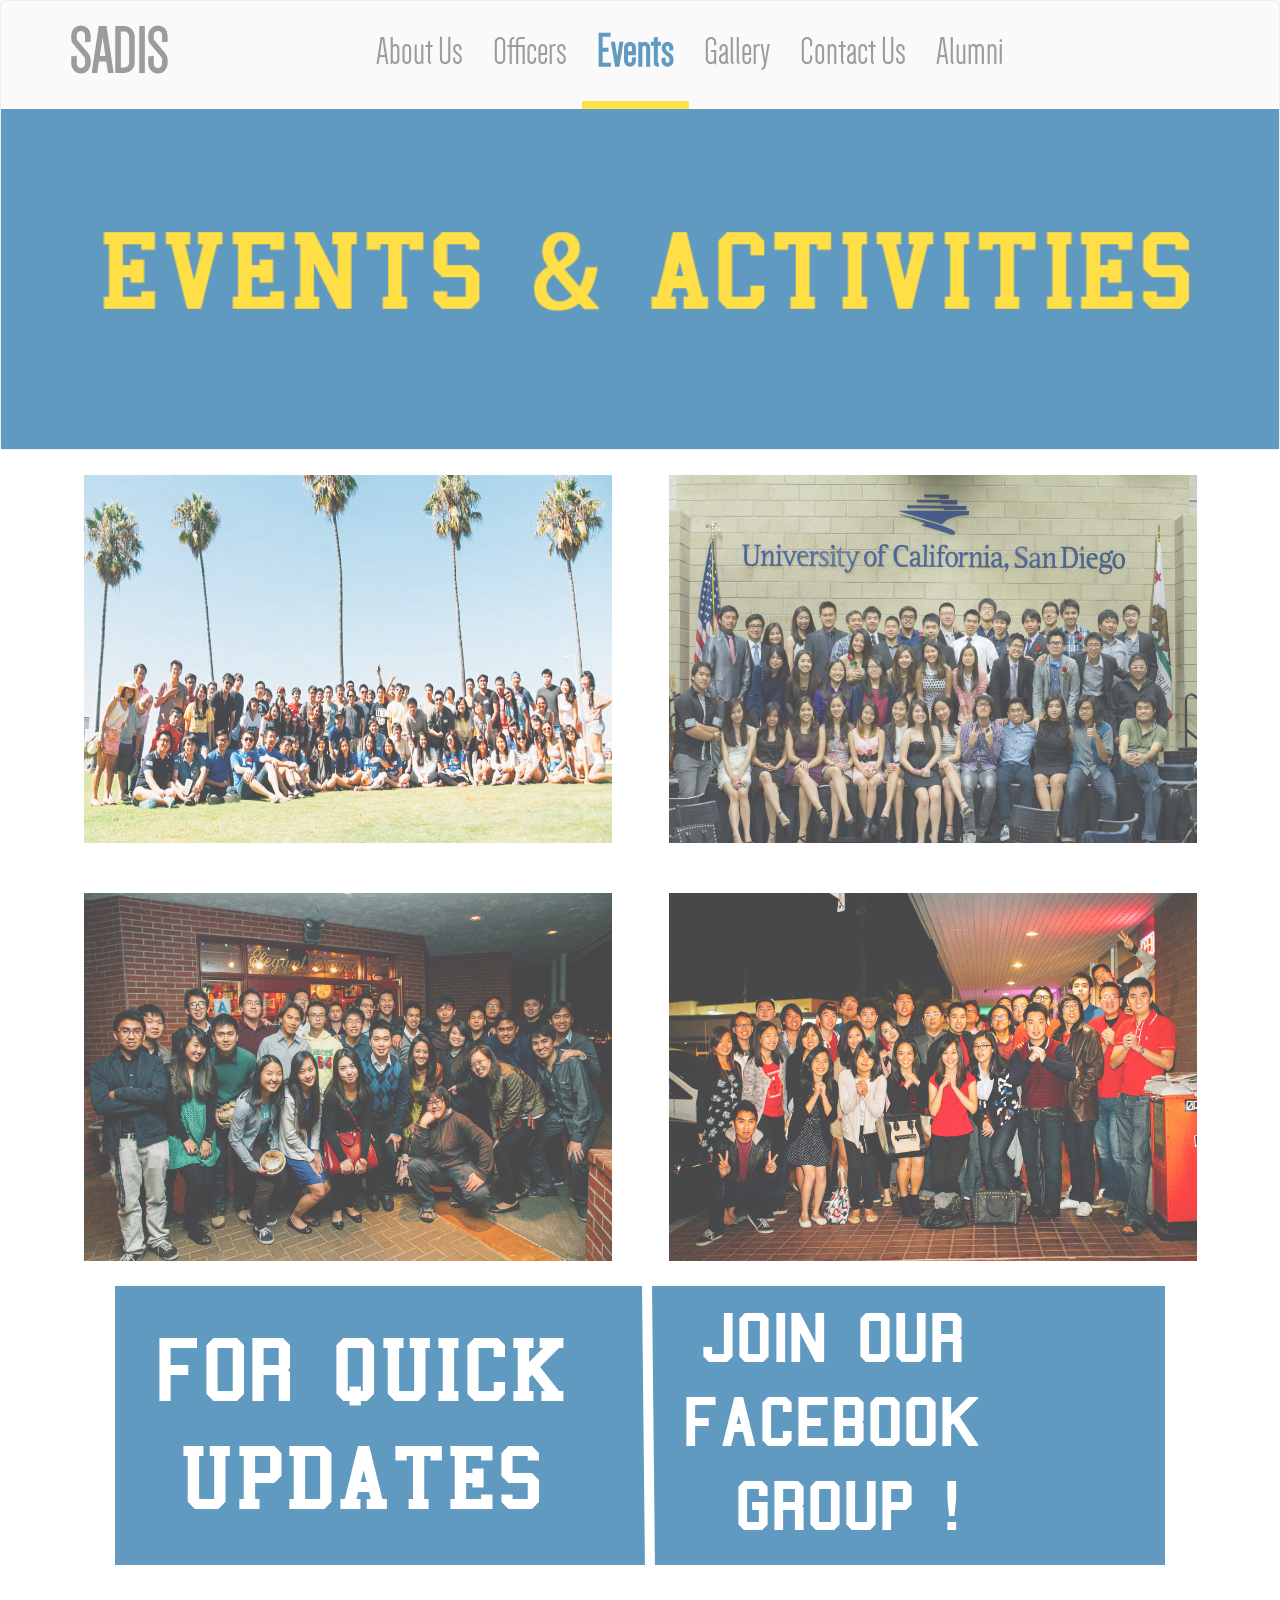
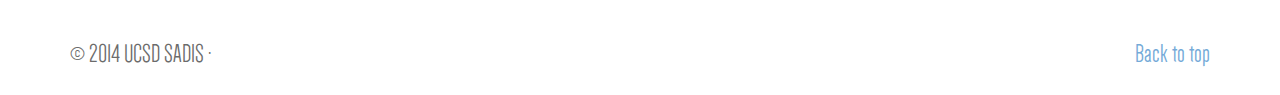
<file: events.html>
<!DOCTYPE html>
<html>
<head>
    <meta charset="utf-8">
    <meta name="description" content="San Diego Indonesian Student Association">
    <meta name="author" content="Louis Lesmana">
    <meta name="viewport" content="width=device-width, initial-scale=1">


    <title>Events</title>

    <link rel="stylesheet" href="css/bootstrap.min.css">
    <link rel="stylesheet" href="css/styles.css">

    <script src="https://ajax.googleapis.com/ajax/libs/jquery/1.11.1/jquery.min.js"></script>
    <script src="js/bootstrap.min.js"></script>


</head>
<body class="fadein">
<!-- Fixed navbar -->
<div class="navbar navbar-default navbar-fixed" role="navigation">
    <div class="container">
        <div class="navbar-header">
            <button type="button" class="navbar-toggle collapsed" data-toggle="collapse" data-target=".navbar-collapse">
                <span class="sr-only">Toggle navigation</span>
                <span class="icon-bar"></span>
                <span class="icon-bar"></span>
                <span class="icon-bar"></span>
            </button>
            <a class="navbar-brand" href="index.html" id='home'>SADIS</a>
        </div>
        <div class="navbar-collapse collapse">
            <ul class="nav navbar-nav ">
                <li><a href="about.html" id='about'>About Us</a></li>
                <li><a href="officer.html" id='officer'>Officers</a></li>
                <li><a class="activeLink" href="events.html" id='events'>Events</a></li>
                <li><a href="gallery.html" id='gallery'>Gallery</a></li>
                <li><a href="contact.html" id='contact'>Contact Us</a></li>
                <li><a href="alumni.html" id='alummni'>Alumni</a></li>
            </ul>
            <!--
            <ul class="nav navbar-nav navbar-right">
              <li><a href="../navbar/">Default</a></li>
              <li><a href="../navbar-static-top/">Static top</a></li>
              <li class="active"><a href="./">Fixed top</a></li>
            </ul>
          </div>
          -->
        </div>
    </div>
    <figure id="mainimage">
        <img class='img-responsive' src='img/events.png'  alt=''>
    </figure>
</div>

<div class='container' id="maincontent" style="margin-top: 25px;">

    <div class="row">
            <div class="col-md-6 describe">
                 <span class="text"><p>Welcoming Party for new Indonesian Students, <br/> held once a year in early Fall Quarter</p></span>
                 <img class="img-responsive" style='width:528px; height:368px;' src='img/welcoming3.jpg' alt='' />
            </div>

            <div class="col-md-6 describe">
                <span class="text"><p>Prom Night, congratulating our graduates for their <br/> hard work, and wishing them Good Luck for future <br/> endeavors</p></span>
                <img class="img-responsive" style='width:528px; height:368px;' src='img/bckg.jpg' alt='' />
            </div>
    </div>

    <div class="row" style="margin-top: 50px;">
        <figure>
            <div class="col-md-6 describe">
                <span class="text"><p>Chinese New Year Dinner</p></span>
                <img class="img-responsive" style='width:528px; height:368px;' src='img/cny1.jpg' alt='' />
            </div>
        </figure>
        <figure>
            <div class="col-md-6 describe">
                <span class="text"><p>A dinner to commemorate chinese new year, <br/> at Spicy City</p></span>
                <img class="img-responsive" style='width:528px; height:368px;' src='img/cny2.jpg' alt='' />
            </div>
        </figure>
    </div>

</div>

<figure id="bottom_link">
    <a href="https://www.facebook.com/groups/UCSD.SADIS/"><img class='img-responsive' src='img/join.png'  alt=''></a>
</figure>

<footer>
    <div class="container">
        <p class="pull-right"><a href="#">Back to top</a></p>
        <p>&copy; 2014 UCSD SADIS &middot; </p>
    </div>
</footer>

<script type="text/javascript">$(".fadein").hide(0).delay(100).fadeIn(1000);</script>


</body>

</html>
</file>
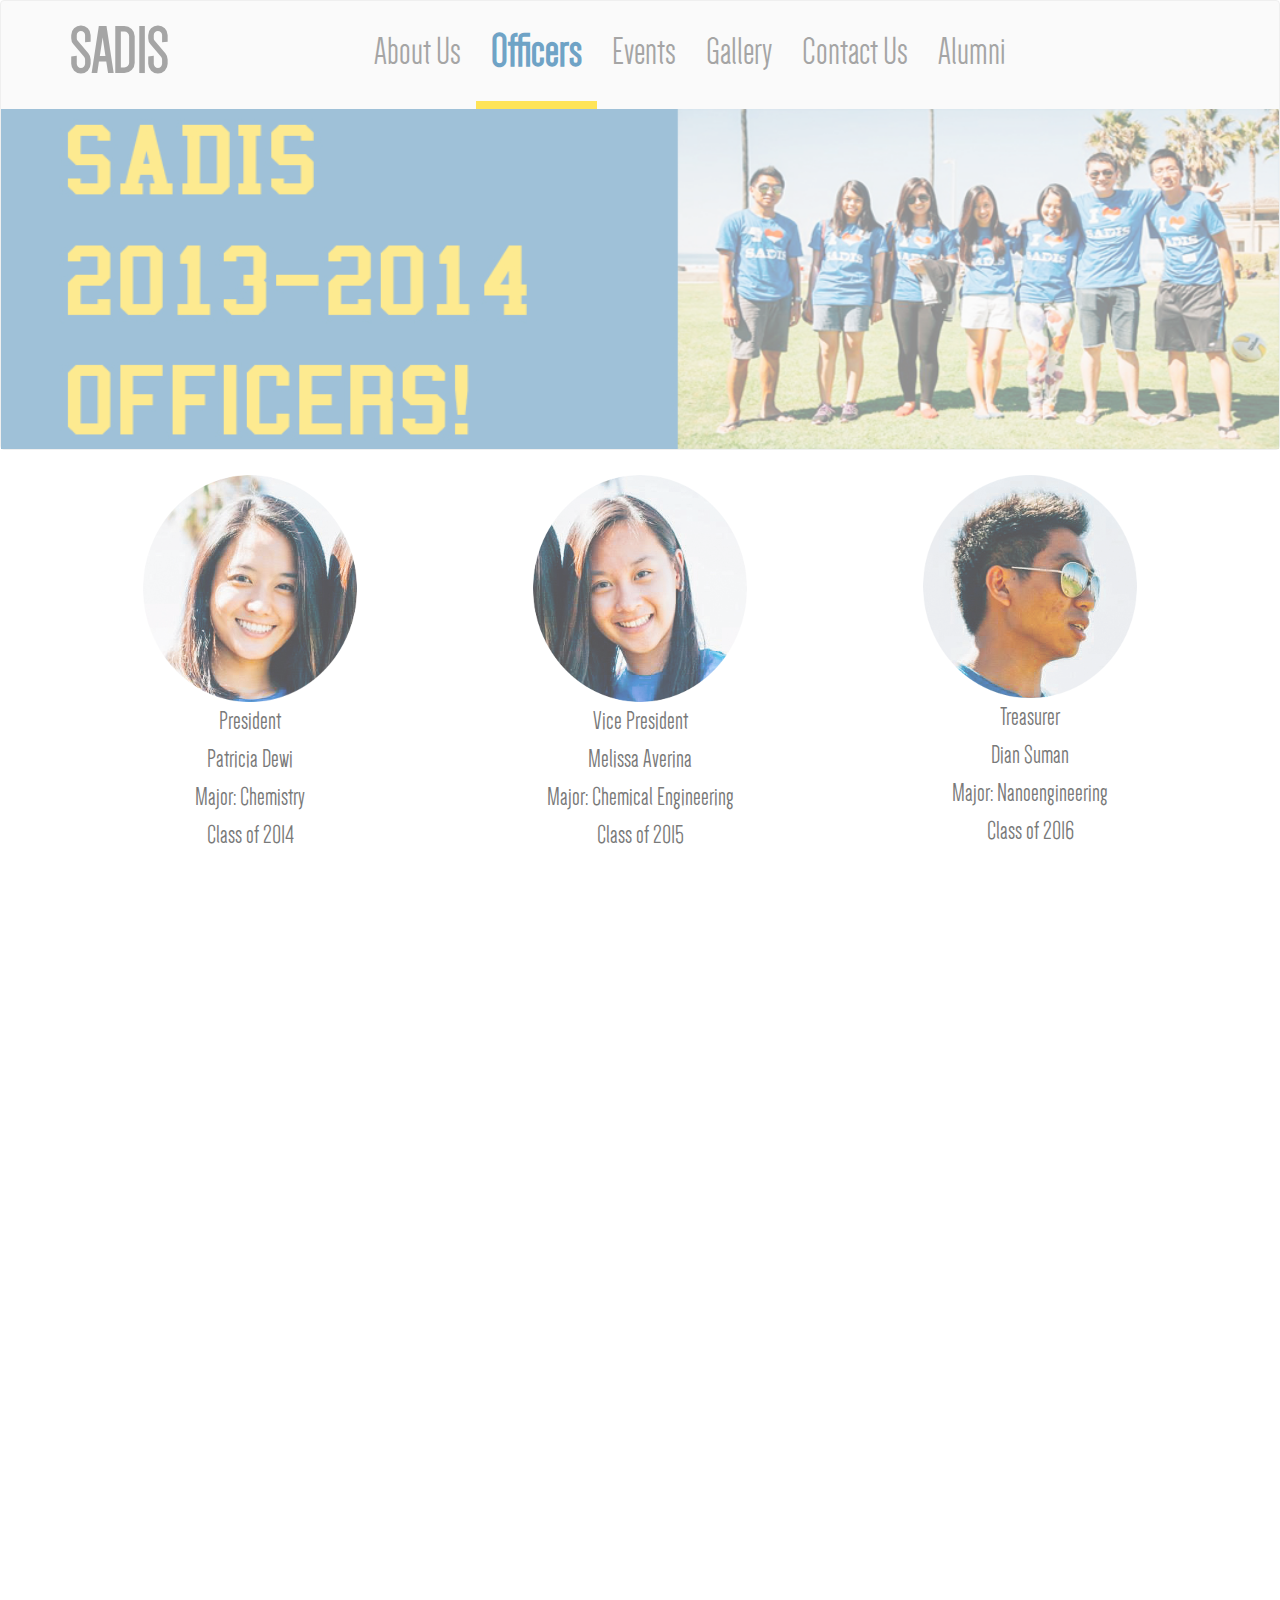
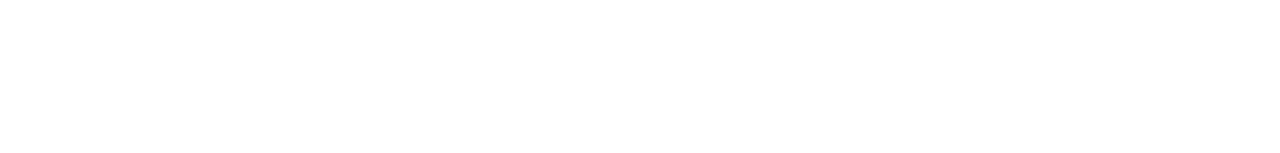
<file: officer.html>
<!DOCTYPE html>

<html>

<head>
    <meta charset="utf-8">
    <meta name="description" content="San Diego Indonesian Student Association">
    <meta name="author" content="Louis Lesmana">
    <meta name="viewport" content="width=device-width, initial-scale=1">


    <title>Officers</title>

    <link rel="stylesheet" href="css/bootstrap.min.css">
    <link rel="stylesheet" href="css/styles.css">

    <script src="https://ajax.googleapis.com/ajax/libs/jquery/1.11.1/jquery.min.js"></script>
    <script src="js/bootstrap.min.js"></script>
    <script src= "js/scrollfade.js"></script>


</head>

<body>
<!-- Fixed navbar -->
<div class="navbar navbar-default navbar-fixed fadein" role="navigation">
    <div class="container">
        <div class="navbar-header">
            <button type="button" class="navbar-toggle collapsed" data-toggle="collapse" data-target=".navbar-collapse">
                <span class="sr-only">Toggle navigation</span>
                <span class="icon-bar"></span>
                <span class="icon-bar"></span>
                <span class="icon-bar"></span>
            </button>
            <a class="navbar-brand" href="index.html" id='home'>SADIS</a>
        </div>
        <div class="navbar-collapse collapse">
            <ul class="nav navbar-nav ">
                <li><a href="about.html" id='about'>About Us</a></li>
                <li><a class="activeLink" href="officer.html" id='officer'>Officers</a></li>
                <li><a href="events.html" id='events'>Events</a></li>
                <li><a href="gallery.html" id='gallery'>Gallery</a></li>
                <li><a href="contact.html" id='contact'>Contact Us</a></li>
                <li><a href="alumni.html" id='alummni'>Alumni</a></li>
            </ul>
            <!--
            <ul class="nav navbar-nav navbar-right">
              <li><a href="../navbar/">Default</a></li>
              <li><a href="../navbar-static-top/">Static top</a></li>
              <li class="active"><a href="./">Fixed top</a></li>
            </ul>
          </div>
          -->
        </div>
    </div>
    <figure id="mainimage" class="fadein">
        <img class='img-responsive' src='img/officers.jpg'  alt=''>
    </figure>
</div>

<div class='container' id="maincontent" style="margin-top: 25px;">

    <div class="row fadein">
        <div class="col-md-4">
            <img class="img-responsive enlarge" src='img/officers/icha.png' alt='' />
            <p class="text-center">President<br/>Patricia Dewi<br/>Major: Chemistry<br/>Class of 2014<br/></p>
        </div>
        <div class="col-md-4">
            <img class="img-responsive enlarge"  style="" src='img/officers/mel.png' alt='' />
            <p class="text-center">Vice President<br/>Melissa Averina<br/>Major: Chemical Engineering<br/>Class of 2015<br/></p>
        </div>
        <div class="col-md-4">
            <img class="img-responsive enlarge" src='img/officers/dian.png' alt='' />
            <p class="text-center">Treasurer<br/>Dian Suman<br/>Major: Nanoengineering<br/>Class of 2016<br/></p>
        </div>
    </div>

    <div class="row hideme">
        <div class="col-md-4"><img class="img-responsive enlarge"  src='img/officers/reuben.png' alt='' />
            <p class="text-center">Event Organizer<br/>Reuben David<br/>Major: Economics<br/>Class of 2014<br/></p>
        </div>
        <div class="col-md-4"><img class="img-responsive enlarge"  src='img/officers/yehfri.png' alt='' />
            <p class="text-center">Secretary<br/>Yehfri Saputra<br/>Major: Structural Engineering<br/>Class of 2015<br/></p>
        </div>
        <div class="col-md-4"><img class="img-responsive enlarge" src='img/officers/ribka.png' alt='' />
            <p class="text-center">Event Organizer<br/>Ribka Kartadinata<br/>Major: Chemical Engineering<br/>Class of 2014<br/></p>
        </div>
    </div>

    <div class="row hideme">
        <div class="col-lg-12"><img class="img-responsive enlarge"  src='img/officers/yuli.png' alt='' />
            <p class="text-center">Event Organizer<br/>Yuli Hendrik<br/>Major: Economics<br/>Class of 2015<br/></p>
        </div>
    </div>

</div>

<footer class="hideme">
    <div class="container">
        <p class="pull-right"><a href="#">Back to top</a></p>
        <p>&copy; 2014 UCSD SADIS &middot; </p>
    </div>
</footer>

<script type="text/javascript">$(".fadein").hide(0).delay(100).fadeIn(1000);</script>


</body>


</html>
</file>
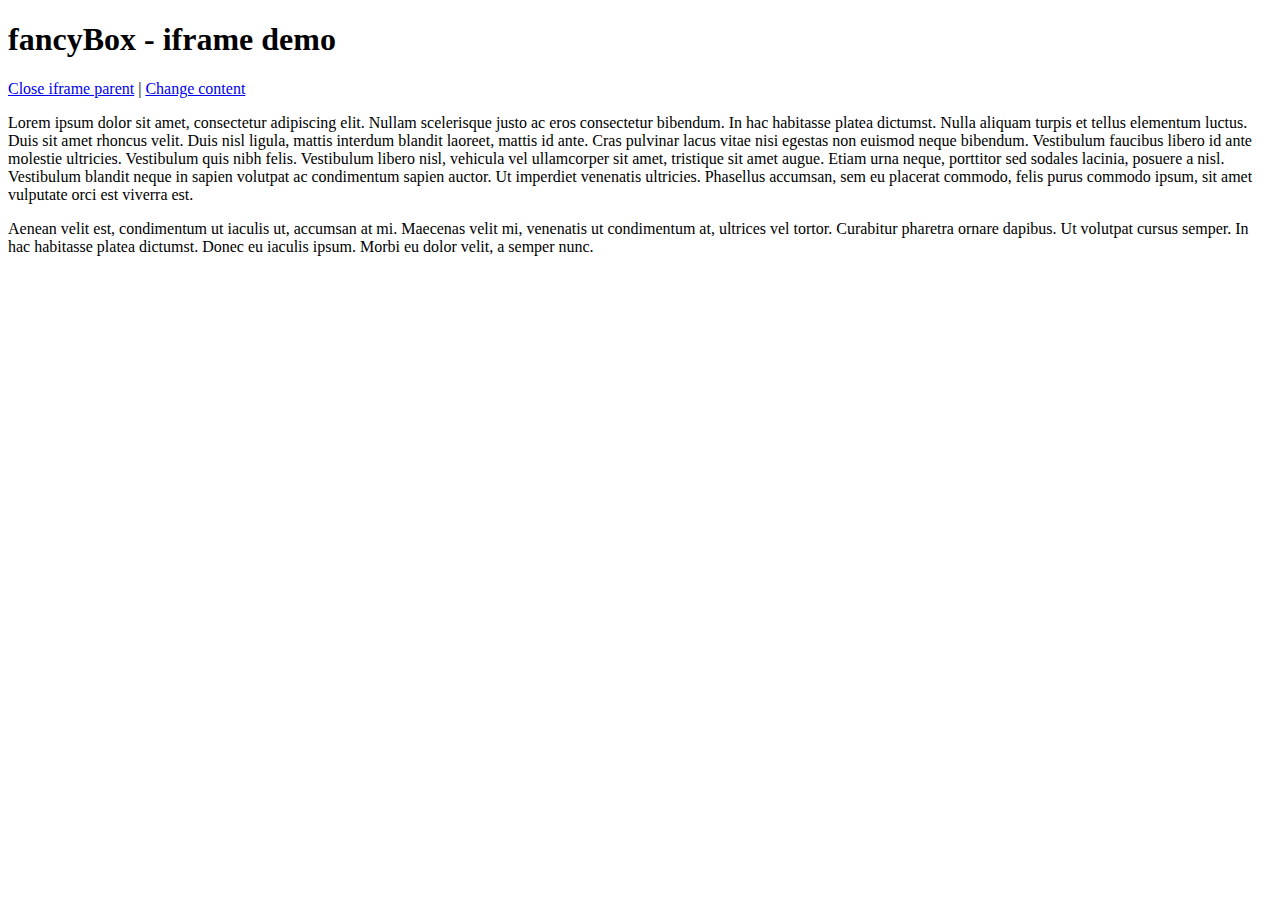
<file: fancybox/demo/iframe.html>
<!DOCTYPE html>
<html>
<head>
	<title>fancyBox - iframe demo</title>
	<meta http-equiv="Content-Type" content="text/html; charset=UTF-8" />
</head>
<body>
	<h1>fancyBox - iframe demo</h1>

	<p>
		<a href="javascript:parent.jQuery.fancybox.close();">Close iframe parent</a>

		|

		<a href="javascript:parent.jQuery.fancybox.open({href : '1_b.jpg', title : 'My title'});">Change content</a>
	</p>

	<p>
		Lorem ipsum dolor sit amet, consectetur adipiscing elit. Nullam scelerisque justo ac eros consectetur bibendum. In hac habitasse platea dictumst. Nulla aliquam turpis et tellus elementum luctus. Duis sit amet rhoncus velit. Duis nisl ligula, mattis interdum blandit laoreet, mattis id ante. Cras pulvinar lacus vitae nisi egestas non euismod neque bibendum. Vestibulum faucibus libero id ante molestie ultricies. Vestibulum quis nibh felis. Vestibulum libero nisl, vehicula vel ullamcorper sit amet, tristique sit amet augue. Etiam urna neque, porttitor sed sodales lacinia, posuere a nisl. Vestibulum blandit neque in sapien volutpat ac condimentum sapien auctor. Ut imperdiet venenatis ultricies. Phasellus accumsan, sem eu placerat commodo, felis purus commodo ipsum, sit amet vulputate orci est viverra est.
	</p>

	<p>
		Aenean velit est, condimentum ut iaculis ut, accumsan at mi. Maecenas velit mi, venenatis ut condimentum at, ultrices vel tortor. Curabitur pharetra ornare dapibus. Ut volutpat cursus semper. In hac habitasse platea dictumst. Donec eu iaculis ipsum. Morbi eu dolor velit, a semper nunc.
	</p>
</body>
</html>
</file>
<file: css/styles.css>
@font-face {
    font-family: Dense;
    src: url(../fonts/Dense-Regular.otf);
}


body{
    
    font-family: "Dense";
    font-size: 20pt;
}


#mainimage > img{
  display: block;
  margin-right: auto;
  margin-left: auto;
  height: auto;
  width: 100%;
}

#maincontent img {
    display: block;
    margin-right: auto;
    margin-left: auto;
}

#sadis{
    margin-top: 15%;
    position: absolute;
}

#bottomimg > img{
    margin-top: 25px;
    display: block;
    margin-right: auto;
    margin-left: auto;
}

#bottom_link > a > img{
    margin-top: 25px;
    display: block;
    margin-right: auto;
    margin-left: auto;
}


.fullscreen-image {
    z-index: -99;
    position: relative;
    display: block;
}



.slider_images
{ 
	margin-top: 100px;
}


#main{
	display: block;
	margin-left: auto;
	margin-right: auto;	
	margin-top: 20%;
}

/*

.navbar-default .navbar-brand {
    color: #ffd700;
}

.navbar-default .navbar-brand:hover, .navbar-default .navbar-brand:focus {
    color: #fdfff6;
}
.navbar-default .navbar-text {
    color: #ffd700;
}
.navbar-default .navbar-nav > li > a {
    color: #ffd700;
    font-weight: bold;
}
.navbar-default .navbar-nav > li > a:hover, .navbar-default .navbar-nav > li > a:focus {
    color: #fdfff6;
}
.navbar-default .navbar-nav > .active > a, .navbar-default .navbar-nav > .active > a:hover, .navbar-default .navbar-nav > .active > a:focus {
    color: #fdfff6;
    background-color: #f0a12f;
}
.navbar-default .navbar-nav > .open > a, .navbar-default .navbar-nav > .open > a:hover, .navbar-default .navbar-nav > .open > a:focus {
    color: #fdfff6;
    background-color: #f0a12f;
}
.navbar-default .navbar-toggle {
    border-color: #f0a12f;
}
.navbar-default .navbar-toggle:hover, .navbar-default .navbar-toggle:focus {
    background-color: #f0a12f;
}
.navbar-default .navbar-toggle .icon-bar {
    background-color: #ffd700;
}
.navbar-default .navbar-collapse,
.navbar-default .navbar-form {
    border-color: #ffd700;
}
.navbar-default .navbar-link {
    color: #ffd700;
}

*/

/*Main navbar*/

@media (max-width: 767px) {
    .navbar-default .navbar-nav .open .dropdown-menu > li > a {
        color: #ffd700;
    }
    .navbar-default .navbar-nav .open .dropdown-menu > li > a:hover, .navbar-default .navbar-nav .open .dropdown-menu > li > a:focus {
        color: #fdfff6;
    }
    .navbar-default .navbar-nav .open .dropdown-menu > .active > a, .navbar-default .navbar-nav .open .dropdown-menu > .active > a:hover, .navbar-default .navbar-nav .open .dropdown-menu > .active > a:focus {
        color: #fdfff6;
        background-color: #f0a12f;
    }
}



.navbar-fixed-top {
    min-height: 100px;
}

.navbar-nav > li > a {
    padding-top: 0px;
    padding-bottom: 0px;
    line-height: 100px;
}


a#home.navbar-brand{
    padding-top: 0px;
    padding-bottom: 0px;
    line-height: 100px;
    font-weight: bold;
    font-size: 50pt;
}

a#home.navbar-brand:hover{
    color: #2574a9 !important;
}

ul.nav a{
    font-size: 30pt;
}

ul.nav a:hover {
    color: #2574a9 !important;
    font-size: 36pt;
    font-weight: bold;
    border-bottom: 8px solid #ffd700;
}

.activeLink {
    color: #2574a9 !important;
    font-size: 36pt !important;
    font-weight: bold !important;
    border-bottom: 8px solid #ffd700;
}

@media (min-width: 768px) {


	.navbar .navbar-nav{
	  display: inline-block;
	  float: none;
	  vertical-align: top;
	}

	.navbar .navbar-collapse {
	  text-align: center;
	}

}


@media (max-width: 768px) {

	.navbar-nav > li > a {
		    line-height: 20px;
		    padding-top: 10px;
		    padding-bottom: 10px;
	}

    a#home.navbar-brand{
        line-height: 20px;
        padding-top: 10px;
        padding-bottom: 10px;
    }

}

.page-header{

	margin-top: 20%;
	margin-left: 10%;
}


.page-content{
	margin-left: 10%;
}


footer{
    margin-top: 70px;
    bottom: 0;
    width: 100%;
    /* Set the fixed height of the footer here */
    height: 60px;
    background-color: #ffffff !important;
}

footer > .container {
    padding-right: 15px;
    padding-left: 15px;
}

.fancybox > img{
    margin: 5px;
}

/* Hide object, prepare for JS action */
.hideme
{
    opacity:0;
}

/*Enlarge image on hover*/
.enlarge:hover{
    z-index: 99999;
    -webkit-transform: scale(1.2);
    -moz-transform: scale(1.2);
    -o-transform: scale(1.2);
    transform: scale(1.2);
    transition: all 0.3s;
    -webkit-transition: all 0.3s;
}

.bg{
    position: relative;
}

.text-justify{
    position: absolute;
    top: 100px;
    left: 100px;
    width: 100%;
    color: #ffd700;
}


.modal-header  > h4 ,  .modal-footer > a > h5{
    font-size: 40pt !important;
}

.describe{
    position: relative;
    padding: 0;
    display:block;
}


.describe > img{
    z-index:1;
}

.text {
    position: absolute;
    top: 0;
    margin-left: 29px;
    color:white;
    background-color:rgba(0,0,0,0.7);
    width: 528px;
    height: 368px;
    line-height:100px;
    text-align: center;
    z-index: 10;
    opacity: 0;
    -webkit-transition: all 0.5s ease;
    -moz-transition: all 0.5s ease;
    -o-transition: all 0.5s ease;
    transition: all 0.5s ease;
}
.text:hover {
    opacity:1;

}

.text > p {
    position: relative;
    top: 50%;
    transform: translateY(-50%);
}
</file>
